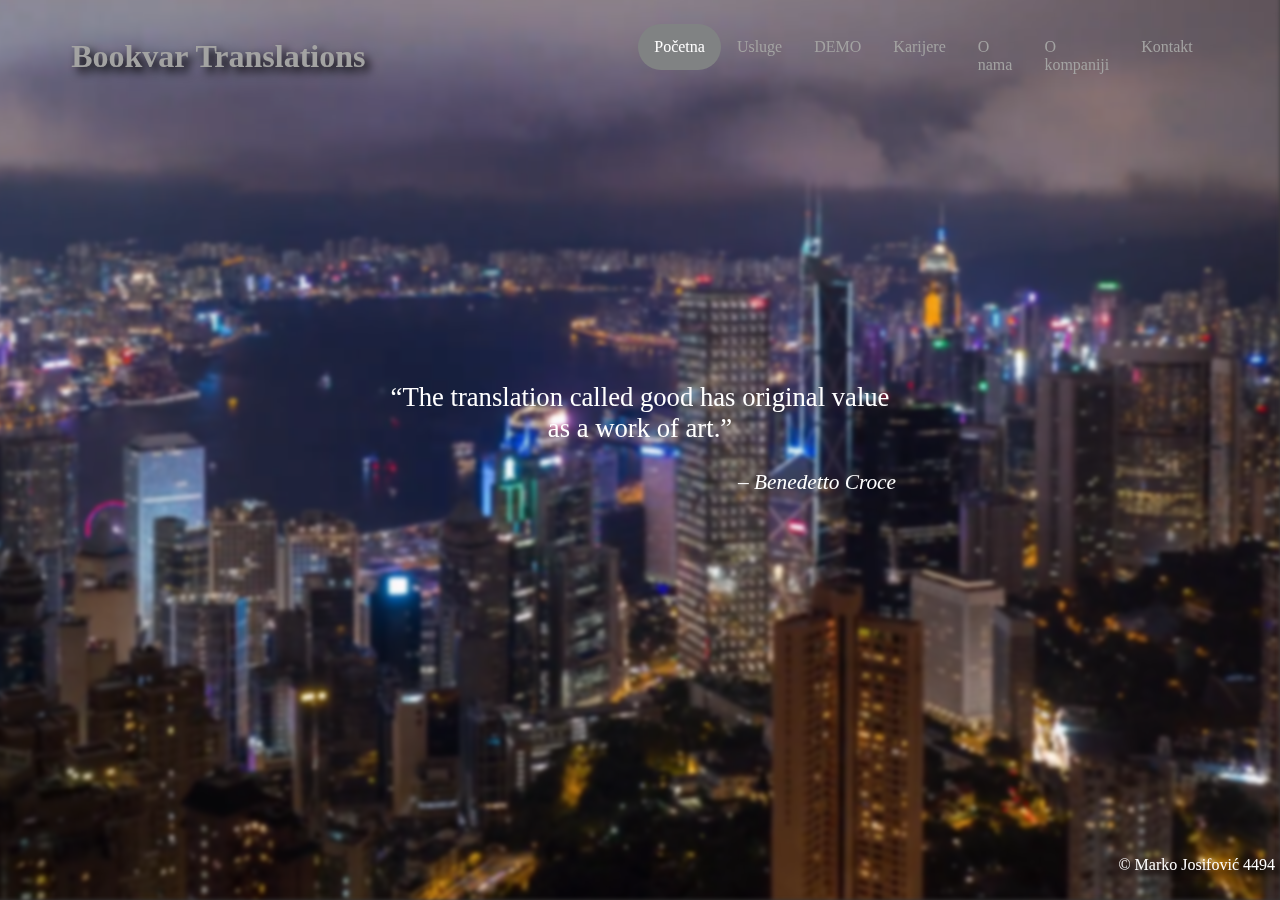
<file: index.html>
<!DOCTYPE html>
<html lang="en">

<head>
    <meta charset="UTF-8">
    <meta name="viewport" content="width=device-width, initial-scale=1.0">
    <link rel="stylesheet" href="style.css">
    <link rel="icon" type="image/png" href="resources/bookstack.png" />
    <title>Bookvar</title>
</head>

<body onload="citati()">
    <nav>
        <h1>Bookvar Translations</h1>
        <ul class="nav-links">
            <li><a class="active" href="index.html">Početna</a></li>
            <li><a href="usluge.html">Usluge</a></li>
            <li><a href="demo.html">DEMO</a></li>
            <li><a href="karijere.html">Karijere</a></li>
            <li><a href="nama.html">O nama</a></li>
            <li><a href="kompanija.html">O kompaniji</a></li>
            <li><a href="kontakt.html">Kontakt</a></li>
        </ul>
    </nav>

    <video autoplay muted loop id="bgVideo" src="resources/videonew.mp4" type="video/mp4">
    </video>

    <div class="centriranje">
        <p class="fade-in" id="p1"></p>
        <p class="fade-in2" id="p2"></p>
    </div>

    <footer>
        <p class="fade-in3">© Marko Josifović 4494</p>
    </footer>

    <script src=script.js></script>
</body>

</html>
</file>
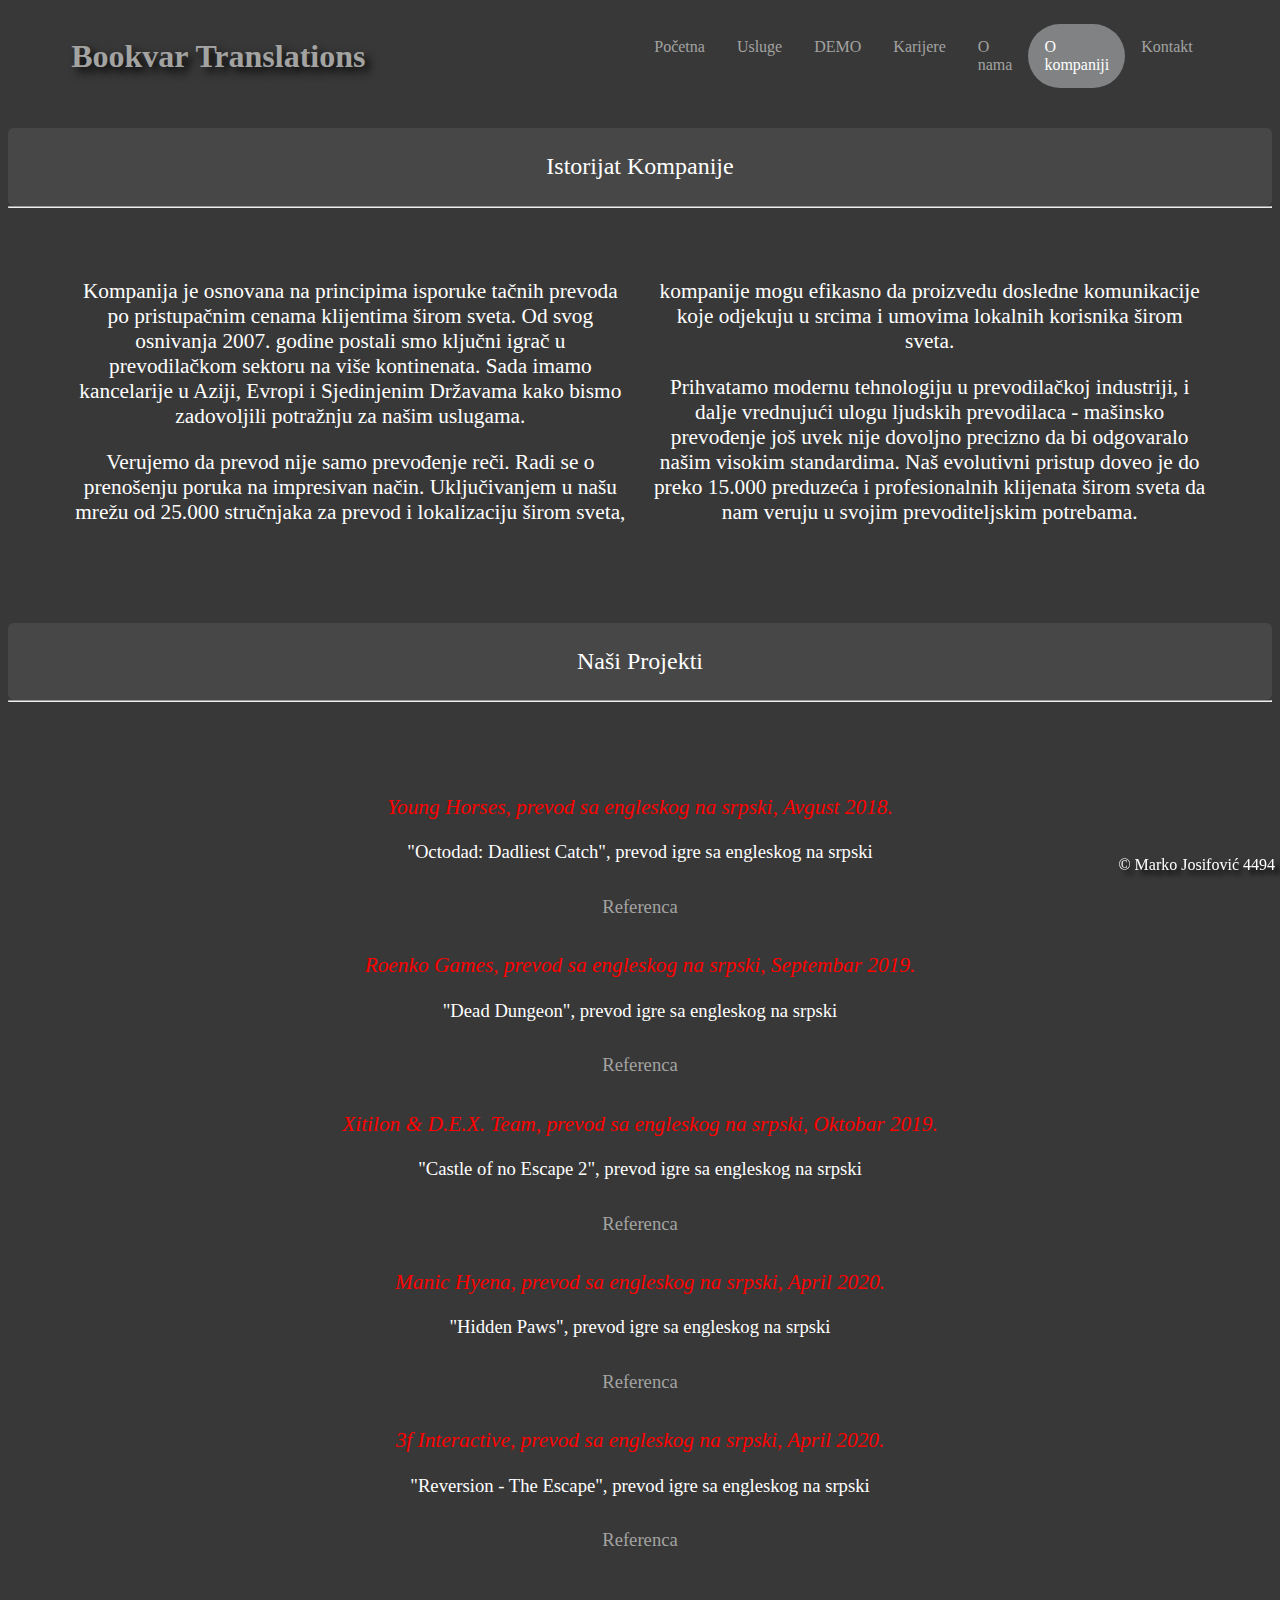
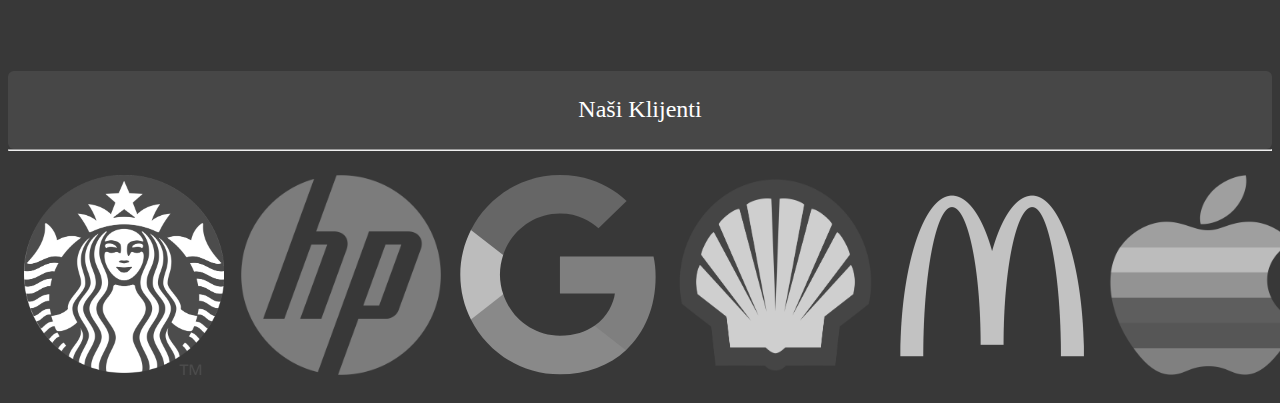
<file: kompanija.html>
<!DOCTYPE html>
<html lang="en">

<head>
    <meta charset="UTF-8">
    <meta name="viewport" content="width=device-width, initial-scale=1.0">
    <link rel="stylesheet" href="style.css">
    <link rel="icon" type="image/png" href="resources/bookstack.png" />
    <title>O Kompaniji</title>
</head>

<body>
    <nav>
        <h1>Bookvar Translations</h1>
        <ul class="nav-links">
            <li><a href="index.html">Početna</a></li>
            <li><a href="usluge.html">Usluge</a></li>
            <li><a href="demo.html">DEMO</a></li>
            <li><a href="karijere.html">Karijere</a></li>
            <li><a href="nama.html">O nama</a></li>
            <li><a class="active" href="kompanija.html">O kompaniji</a></li>
            <li><a href="kontakt.html">Kontakt</a></li>

        </ul>
    </nav>

    <div class="karijere">
        <p class="fade-in2 podnaslovi">Istorijat Kompanije</p>
    </div>
    <hr class="fade-in2 podnasloviLinka">

    <div class="istorija fade-in2">
        <p>Kompanija je osnovana na principima isporuke tačnih prevoda po pristupačnim cenama klijentima širom sveta. Od svog osnivanja 2007. godine postali smo ključni igrač u prevodilačkom sektoru na više kontinenata. Sada imamo kancelarije u Aziji, Evropi i Sjedinjenim Državama kako bismo zadovoljili potražnju za našim uslugama.</p>
        <p>Verujemo da prevod nije samo prevođenje reči. Radi se o prenošenju poruka na impresivan način. Uključivanjem u našu mrežu od 25.000 stručnjaka za prevod i lokalizaciju širom sveta, kompanije mogu efikasno da proizvedu dosledne komunikacije koje odjekuju u srcima i umovima lokalnih korisnika širom sveta.</p>
        <p>Prihvatamo modernu tehnologiju u prevodilačkoj industriji, i dalje vrednujući ulogu ljudskih prevodilaca - mašinsko prevođenje još uvek nije dovoljno precizno da bi odgovaralo našim visokim standardima. Naš evolutivni pristup doveo je do preko 15.000 preduzeća i profesionalnih klijenata širom sveta da nam veruju u svojim prevoditeljskim potrebama.</p>
    </div>

    <div class="karijere">
        <p class="fade-in2 podnaslovi">Naši Projekti</p>
    </div>
    <hr class="fade-in2 podnasloviLinka">

    <div class="projekti fade-in2">
        <p class="firma">Young Horses, prevod sa engleskog na srpski, Avgust 2018.</p>
        <p>"Octodad: Dadliest Catch", prevod igre sa engleskog na srpski</p>
        <p><a href="https://steamcommunity.com/games/224480/announcements/detail/1701685355357989603" target="_blank" >Referenca</a></p>

        <p class="firma">Roenko Games, prevod sa engleskog na srpski, Septembar 2019.</p>
        <p>"Dead Dungeon", prevod igre sa engleskog na srpski</p>
        <p><a href="https://steamcommunity.com/games/751640/announcements/detail/1600389240461719727" target="_blank">Referenca</a></p>

        <p class="firma">Xitilon & D.E.X. Team, prevod sa engleskog na srpski, Oktobar 2019.</p>
        <p>"Castle of no Escape 2", prevod igre sa engleskog na srpski</p>
        <p><a href="https://steamcommunity.com/games/542350/announcements/detail/1576749150342811623" target="_blank">Referenca</a></p>

        <p class="firma">Manic Hyena, prevod sa engleskog na srpski, April 2020.</p>
        <p>"Hidden Paws", prevod igre sa engleskog na srpski</p>
        <p><a href="https://steamcommunity.com/games/816490/announcements/detail/2188128654371467148" target="_blank">Referenca</a></p>

        <p class="firma">3f Interactive, prevod sa engleskog na srpski, April 2020.</p>
        <p>"Reversion - The Escape", prevod igre sa engleskog na srpski</p>
        <p><a href="https://store.steampowered.com/news/app/270570/view/2190381723575042653" target="_blank">Referenca</a></p>
    </div>

    <div class="karijere fade-in2">
        <p class="fade-in2 podnaslovi">Naši Klijenti</p>
    </div>
    <hr class="fade-in2 podnasloviLinka">

    <table class="fade-in2">
        <tr>
            <th><img class="klijentiIMG" src="resources/klijent1.webp" id="img1"onmouseover="filterin(1)" onmouseleave="filterout(1)"></th>
            <th><img class="klijentiIMG" src="resources/klijent2.png" id="img2"onmouseover="filterin(2)" onmouseleave="filterout(2)"></th>
            <th><img class="klijentiIMG" src="resources/klijent3.svg" id="img3"onmouseover="filterin(3)" onmouseleave="filterout(3)"></th>
            <th><img class="klijentiIMG" src="resources/klijent4.png" id="img4"onmouseover="filterin(4)" onmouseleave="filterout(4)"></th>
            <th><img class="klijentiIMG" src="resources/klijent5.png" id="img5"onmouseover="filterin(5)" onmouseleave="filterout(5)"></th>
            <th><img class="klijentiIMG" src="resources/klijent6.png" id="img6"onmouseover="filterin(6)" onmouseleave="filterout(6)"></th>
        </tr>
    </table>

    <footer class="fade-in3">
        <p>© Marko Josifović 4494</p>
    </footer>

    <script src=script.js></script>

</body>

</html>
</file>
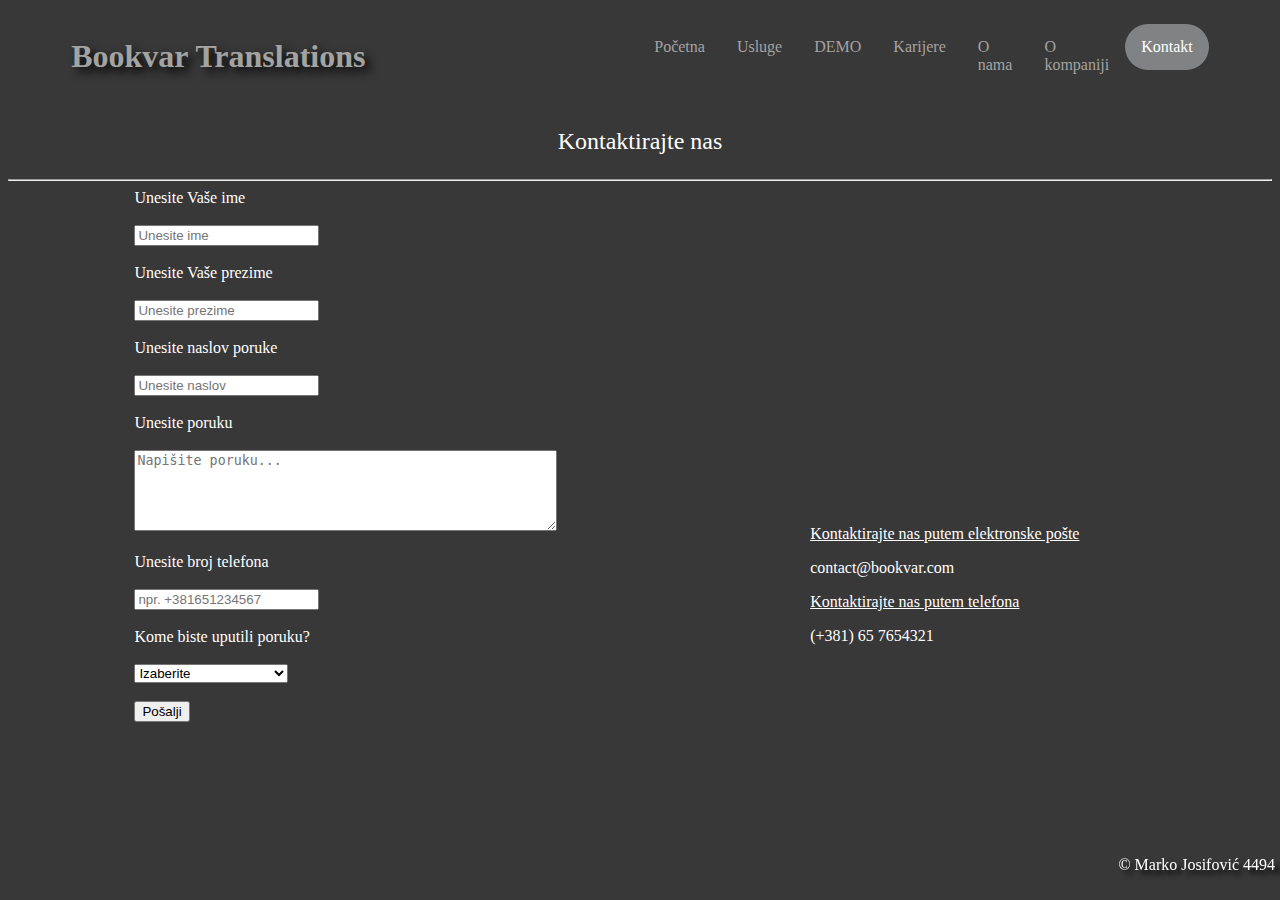
<file: kontakt.html>
<!DOCTYPE html>
<html lang="en">
<head>
    <meta charset="UTF-8">
    <meta name="viewport" content="width=device-width, initial-scale=1.0">
    <link rel="stylesheet" href="style.css">
    <link rel="icon" type="image/png" href="resources/bookstack.png"/>
    <title>Kontakt</title>
</head>
<body>
    <nav>
        <h1>Bookvar Translations</h1>
        <ul class="nav-links">
            <li><a href="index.html">Početna</a></li>
            <li><a href="usluge.html">Usluge</a></li>
            <li><a href="demo.html">DEMO</a></li>
            <li><a href="karijere.html">Karijere</a></li>
            <li><a href="nama.html">O nama</a></li>
            <li><a href="kompanija.html">O kompaniji</a></li>
            <li><a class="active" href="kontakt.html">Kontakt</a></li>
            
        </ul>
    </nav>

    <div class="karijere">
        <p class="fade-in2">Kontaktirajte nas</p>
    </div>


    <hr class="fade-in2">
    <div class="fade-in3">
        <div class="container">
            <div class="block">
                <form id="formica">
                    <label for="ime">Unesite Vaše ime</label> <br/><br/>
                    <input type="text" id="ime" placeholder="Unesite ime"> <br/><br/>
                    <label for="prezime">Unesite Vaše prezime</label> <br/><br/>
                    <input type="text" id="prezime" placeholder="Unesite prezime"><br/><br/>
                    <label for="msgSubject">Unesite naslov poruke</label><br/><br/>
                    <input type="text" id="msgSubject" placeholder="Unesite naslov"><br/><br/>
                    <label for="msg">Unesite poruku</label><br/><br/>
                    <textarea id="msg" cols="50" rows="5" placeholder="Napišite poruku..."></textarea><br/><br/>
                    <label for="fon">Unesite broj telefona</label><br/><br/>
                    <input type="text" id="fon" placeholder="npr. +381651234567"><br/><br/>
                    <label for="pozicija">Kome biste uputili poruku?</label><br/><br/>
                    <select id="opcije">
                        <option value="null">Izaberite</option>
                        <option value="marketing">Marketing</option>
                        <option value="hr">Ljudski resursi</option>
                        <option value="ceo">Predsednik kompanije</option>
                    </select>
                    <br/><br/>
                    <button type="button" onclick="proveraContact()">Pošalji</button>
                </form>
            </div>

            <div class="block">
                <p>
                    <iframe src="https://www.google.com/maps/embed?pb=!1m18!1m12!1m3!1d968.443300801229!2d21.91034330983445!3d43.3341222210978!2m3!1f0!2f0!3f0!3m2!1i1024!2i768!4f13.1!3m3!1m2!1s0x4755b0d0e124ba25%3A0xdf9a2926d16178d3!2sSveti%20Pantelejmon!5e0!3m2!1sen!2srs!4v1609973159737!5m2!1sen!2srs" width="400" height="300" frameborder="0" style="border:0;" allowfullscreen="" aria-hidden="false" tabindex="0"></iframe>
                </p>

                <p><u>Kontaktirajte nas putem elektronske pošte</u></p>
                <p>contact@bookvar.com</p>

                <p><u>Kontaktirajte nas putem telefona</u></p>
                <p>(+381) 65 7654321</p>

            </div>

        </div>

    </div>

    <footer class="fade-in3">
        <p>© Marko Josifović 4494</p>
    </footer>

    <script src=script.js></script>    
</body>
</html>
</file>
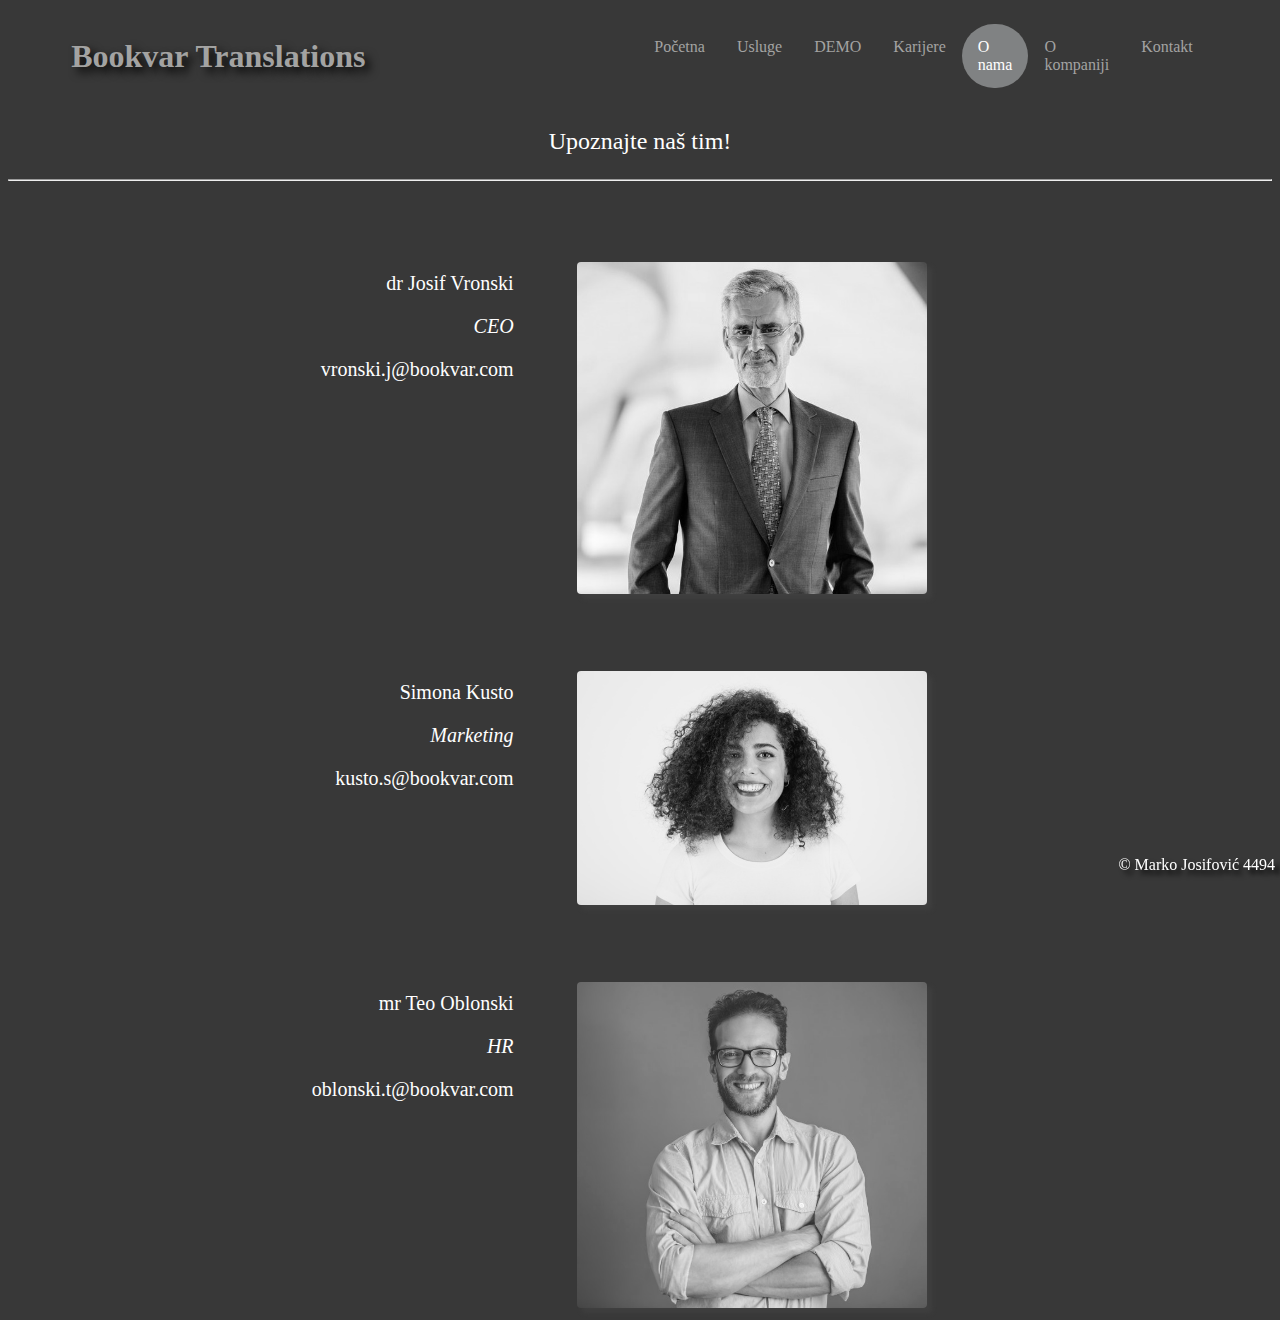
<file: nama.html>
<!DOCTYPE html>
<html lang="en">

<head>
    <meta charset="UTF-8">
    <meta name="viewport" content="width=device-width, initial-scale=1.0">
    <link rel="stylesheet" href="style.css">
    <link rel="icon" type="image/png" href="resources/bookstack.png" />
    <title>O nama</title>
</head>

<body>
    <nav>
        <h1>Bookvar Translations</h1>
        <ul class="nav-links">
            <li><a href="index.html">Početna</a></li>
            <li><a href="usluge.html">Usluge</a></li>
            <li><a href="demo.html">DEMO</a></li>
            <li><a href="karijere.html">Karijere</a></li>
            <li><a class="active" href="nama.html">O nama</a></li>
            <li><a href="kompanija.html">O kompaniji</a></li>
            <li><a href="kontakt.html">Kontakt</a></li>

        </ul>
    </nav>

    <div class="karijere">
        <p class="fade-in2">Upoznajte naš tim!</p>
    </div>


    <hr class="fade-in2">
    <div class="fade-in3">
        <div class="container" onmouseover="filterin(1)" onmouseleave="filterout(1)">
            <div class="block2">
                <p><b>dr Josif Vronski</b></p>
                <p><i>CEO</i></p>
                <p>vronski.j@bookvar.com</p>

            </div>
            <div class="block2">
                <img class="osoblje" src="resources/pera.jpg" alt="pera" id="img1">
            </div>
        </div>

        <div class="container" onmouseover="filterin(2)" onmouseleave="filterout(2)">
            <div class="block2">
                <p><b>Simona Kusto</b></p>
                <p><i>Marketing</i></p>
                <p>kusto.s@bookvar.com</p>

            </div>
            <div class="block2">
                <img class="osoblje" src="resources/persida.jpg" alt="persida" id="img2">
            </div>
        </div>

        <div class="container" onmouseover="filterin(3)" onmouseleave="filterout(3)">
            <div class="block2">
                <p><b>mr Teo Oblonski</b></p>
                <p><i>HR</i></p>
                <p>oblonski.t@bookvar.com</p>

            </div>
            <div class="block2">
                <img class="osoblje" src="resources/perica.jpg" alt="pera" id="img3">
            </div>
        </div>
    </div>

    <footer class="fade-in3">
        <p>© Marko Josifović 4494</p>
    </footer>

    <script src=script.js></script>

</body>

</html>
</file>
<file: style.css>
body {
    font-family: 'Segoe UI';
    background-color: #383838;
    font-weight: lighter;
    user-select: none;
    color: white;
}

nav {
    display: flex;
    justify-content: space-between;
    width: 90%;
    min-height: 10vh;
    align-items: center;
    margin: auto;
}
                 
.nav-links{
    display: flex;
    justify-content: space-between;
    list-style: none;
}

h1{
    color:#a3a3a2;
    text-shadow: 5px 5px 10px rgb(0, 0, 0);
}

.nav-links,h1{
    flex: 1;
}

li a:hover:not(.active) {
  background-color: #111;
  color: white;
  transition: 0.7s;
}

.active {
  background-color: #808283;
  color: white;
}

a{
    display: block;
    color: #a3a3a2;
    padding: 14px 16px;
    text-decoration: none;
    border-radius: 20000px;
}

.osoblje {
    margin-top: 10px;
    max-width:  350px;
    max-height: 400px;
    /*height: auto;*/
    /*position: relative;
    top: 50px;
    right: 50px;
    left: 75px;
    bottom: 100px;*/
    border-radius: 4px;
    filter: grayscale(100%);
    box-shadow: 5px 5px 5px rgb(63, 63, 63);
} 

.fade-in {
	opacity: 1;
	animation-name: fadeInOpacity;
	animation-timing-function: ease-in;
	animation-duration: 3s;
}
.fade-in2 {
	opacity: 1;
	animation-name: fadeInOpacity;
	animation-timing-function: ease-in;
	animation-duration: 4s;
}
.fade-in3 {
	opacity: 1;
	animation-name: fadeInOpacity;
	animation-timing-function: ease-in;
	animation-duration: 6s;
}

.centriranje{
    width: 40%;
    height: 200px;
    position: absolute;
    left: 50%;
    top: 45%;
    margin-left: -20%;
    margin-top: -50px;
}

#p1{
    text-align: center;
    color: white;
    font-size: 20pt;
    font-family: 'Times New Roman';
}

#p2{
    text-align: right;
    color: white;
    font-family: 'Times New Roman';
    font-size: 16pt;
    font-style: italic;
}

@keyframes fadeInOpacity {
	0% {
		opacity: 0;
	}
	100% {
		opacity: 1;
	}
}

#bgVideo{
    position: fixed;
    z-index: -1;
    right: 0;
    bottom: 0;
    filter: blur(2px); 
}

#bgVideoCareer{
    position: fixed;
    z-index: -1;
    bottom: 0;
    right: 0;
    filter: blur(8px) grayscale(60%) brightness(50%);
}

#bgVideoUsluge{
    position: fixed;
    z-index: -1;
    bottom: 0;
    
    filter: blur(8px) grayscale(60%) brightness(50%);
}

.uslugeList{
    margin-top:5%;
    columns: 20px 3;
    margin-left: 1%;
    margin-right: 1%;
    height: 600px;
}

.uslugeList h2{
    vertical-align:top;
    display:inline-block;
    text-align: center;
    opacity: 1;
	animation-name: fadeInOpacity;
	animation-iteration-count: 1;
	animation-timing-function: ease-in;
	animation-duration: 3s;
}

#polje1 p{
    margin-top: 0;
    margin-bottom: 0;
}

#polje2 p{
    margin-top: 0;
}

#polje3 p{
    margin-top: 0;
    margin-bottom: 0;
}

.usluga1, .usluga2, .usluga3 {
    background-color: rgb(128, 130, 131, 0.5);
    border-radius: 10px;
    padding: 25px;
    opacity: 0;
}

#natpisizracunaj{
    text-align: center;
}

footer{
    position: fixed;
    bottom: 10px;
    right:5px;
    text-shadow: 5px 5px 5px rgb(0, 0, 0);
}

.checkboxs{
    float: left;
    margin-top: 10% ; 
}

.result{
    text-align: right;
    float: left;
    margin-top: 8% ;
}


.dugmence{
    position: relative;
    top: 50%;
} 

.karijere{
    text-align: center;
}

.karijere p{
    font-size: 18pt;
}

#hello{
    margin-top: 40%;
    width: 100%;
    font-size: 18pt;
    text-align: center;
} 


.container{
    display: flex;
}

.block{
    width: 40%;
    margin-left: 10%;
    margin-right: 10%;
}

.block1{
    width: 20%;
    margin-top: 10%;
    margin-left: 10%;
    margin-right: 1%;
}

.block1 input[type=checkbox] {
    margin-top: 15%;
}

.block1 input[type=number] {
    margin-top: 12%;
}

.block1 p{
    margin-right: 10%;
    font-size: 15pt;
}

.block2{
    width: 40%;
    /*margin-left: 10%;*/
    margin-right: 5%;
    margin-top: 5%;
}

.block2 p{
    font-size: 15pt;
    text-align: right;
}

iframe{
    border-radius: 5px;
}

.istorija{
    text-align: center;
    column-count: 2;
    font-size: 16pt;
    padding: 5%;
}

.istorija p{
    margin-top: 0;
}

.projekti{
    text-align: center;
    font-size: 14pt;
    padding: 5%;
}

.firma{
    font-size: 16pt;
    font-style: italic;
    color: red;
}

table{
    margin-left: auto;
    margin-right: auto;
    /* border-spacing: 0 15px; */
    border-collapse: separate;
    border-spacing: 15px;
    
}


.klijentiIMG {
    width:  200px;
    height: 200px;
    filter: grayscale(100%);
} 

.podnaslovi{
    background-color: rgb(78, 78, 78,0.7);
    border-radius: 6px;
    margin-bottom: 0;
    padding: 2%;
}

.podnasloviLinka{
    margin-top: 0;
}
</file>
